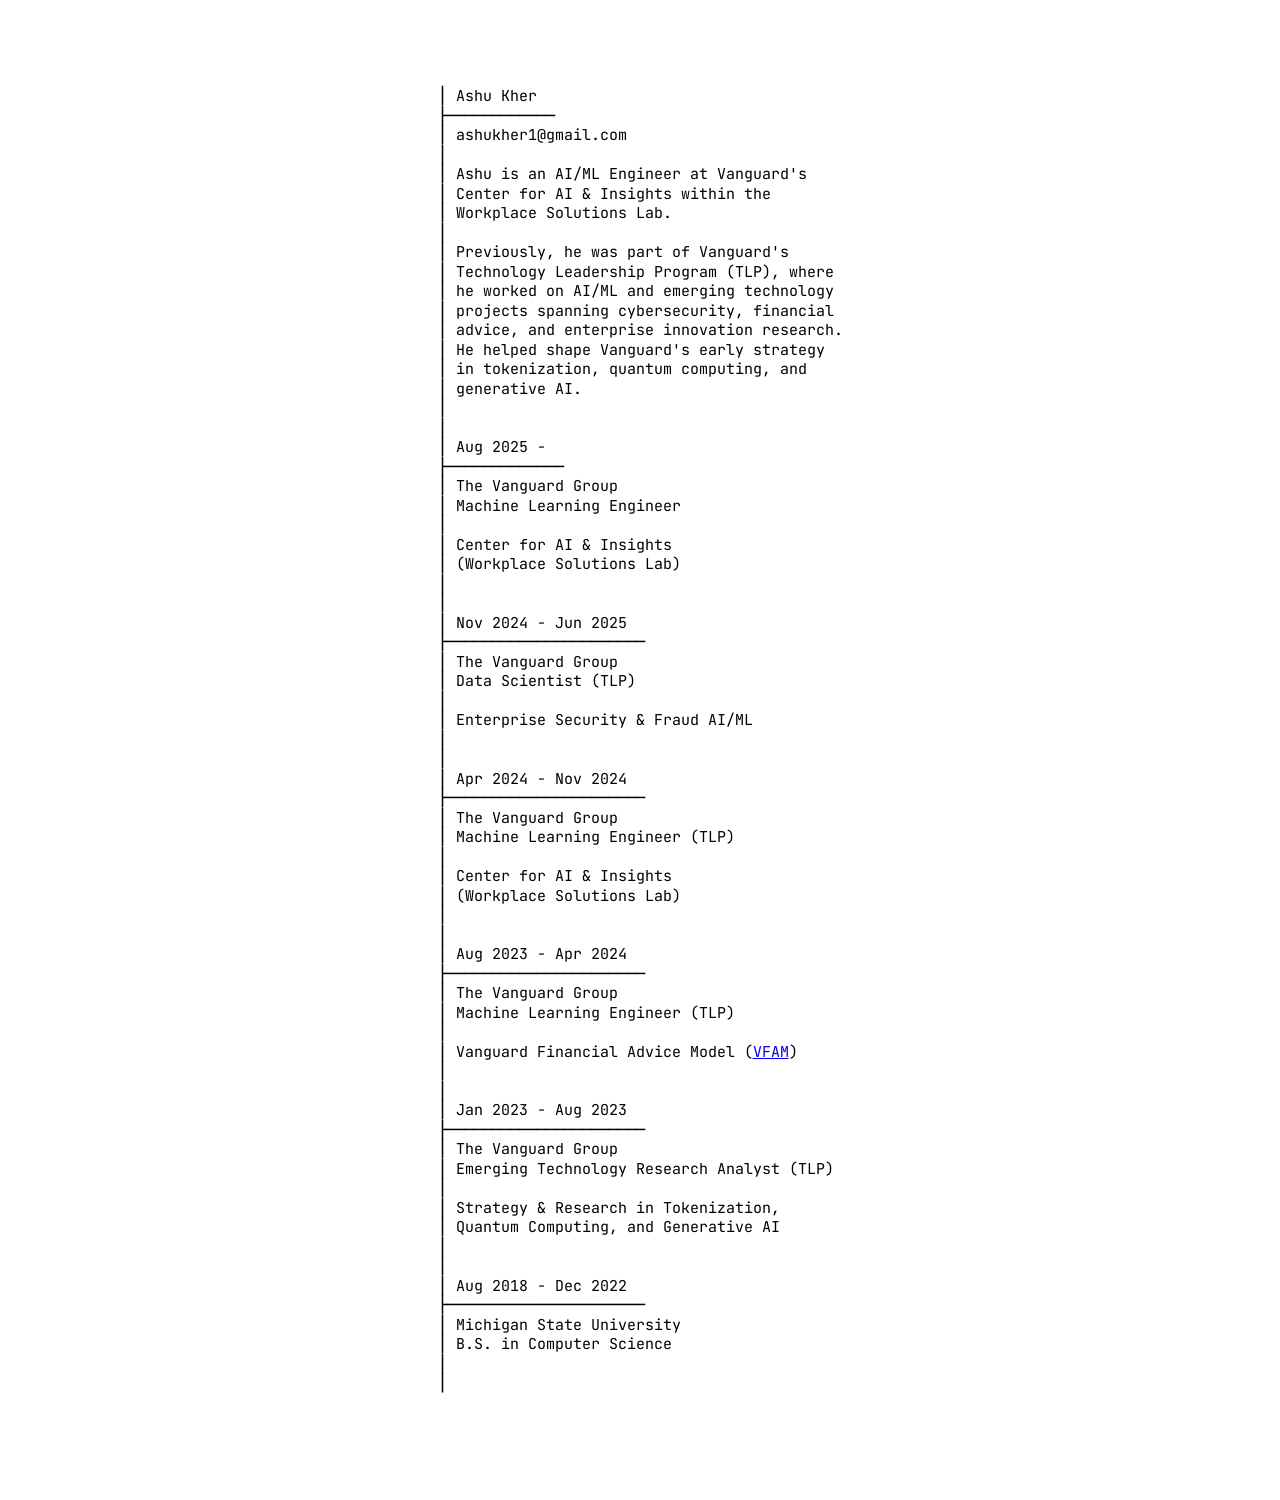
<file: index.html>
<!DOCTYPE HTML>
<html lang="en">

<head>
	<meta charset="utf-8" />
	<meta name="viewport" content="width=device-width, initial-scale=1" />

	<!-- load the fonts from Google -->
	<link rel="preconnect" href="https://fonts.googleapis.com">
	<link rel="preconnect" href="https://fonts.gstatic.com" crossorigin>
	<link href="https://fonts.googleapis.com/css2?family=JetBrains+Mono:ital,wght@0,100..800;1,100..800&display=swap"
		rel="stylesheet">

	<!-- my css -->
	<link rel="stylesheet" href="assets/css/main.css" />
	<title>Ashu Kher</title>
	<link rel="icon" type="image/x-icon" href="/assets/images/favicon.ico">
</head>

<body class="blog">
	<pre id="desc">
│ Ashu Kher
├────────────
│ ashukher1@gmail.com
│
│ Ashu is an AI/ML Engineer at Vanguard's
│ Center for AI & Insights within the
│ Workplace Solutions Lab.
│
│ Previously, he was part of Vanguard's
│ Technology Leadership Program (TLP), where
│ he worked on AI/ML and emerging technology
│ projects spanning cybersecurity, financial
│ advice, and enterprise innovation research.
│ He helped shape Vanguard's early strategy
│ in tokenization, quantum computing, and
│ generative AI.
│
│
│ Aug 2025 -
├─────────────
│ The Vanguard Group
│ Machine Learning Engineer
│
│ Center for AI & Insights
│ (Workplace Solutions Lab)
│
│
│ Nov 2024 - Jun 2025
├──────────────────────
│ The Vanguard Group
│ Data Scientist (TLP)
│
│ Enterprise Security & Fraud AI/ML
│
│
│ Apr 2024 - Nov 2024
├──────────────────────
│ The Vanguard Group
│ Machine Learning Engineer (TLP)
│
│ Center for AI & Insights
│ (Workplace Solutions Lab)
│
│
│ Aug 2023 - Apr 2024
├──────────────────────
│ The Vanguard Group
│ Machine Learning Engineer (TLP)
│
│ Vanguard Financial Advice Model (<a href="https://corporate.vanguard.com/content/dam/corp/research/pdf/a_novel_approach_to_financial_planning_using_vfam.pdf">VFAM</a>)
│
│
│ Jan 2023 - Aug 2023
├──────────────────────
│ The Vanguard Group
│ Emerging Technology Research Analyst (TLP)
│
│ Strategy & Research in Tokenization,
│ Quantum Computing, and Generative AI
│
│
│ Aug 2018 - Dec 2022
├──────────────────────
│ Michigan State University
│ B.S. in Computer Science
│
│
	</pre>
</body>

</html>
</file>
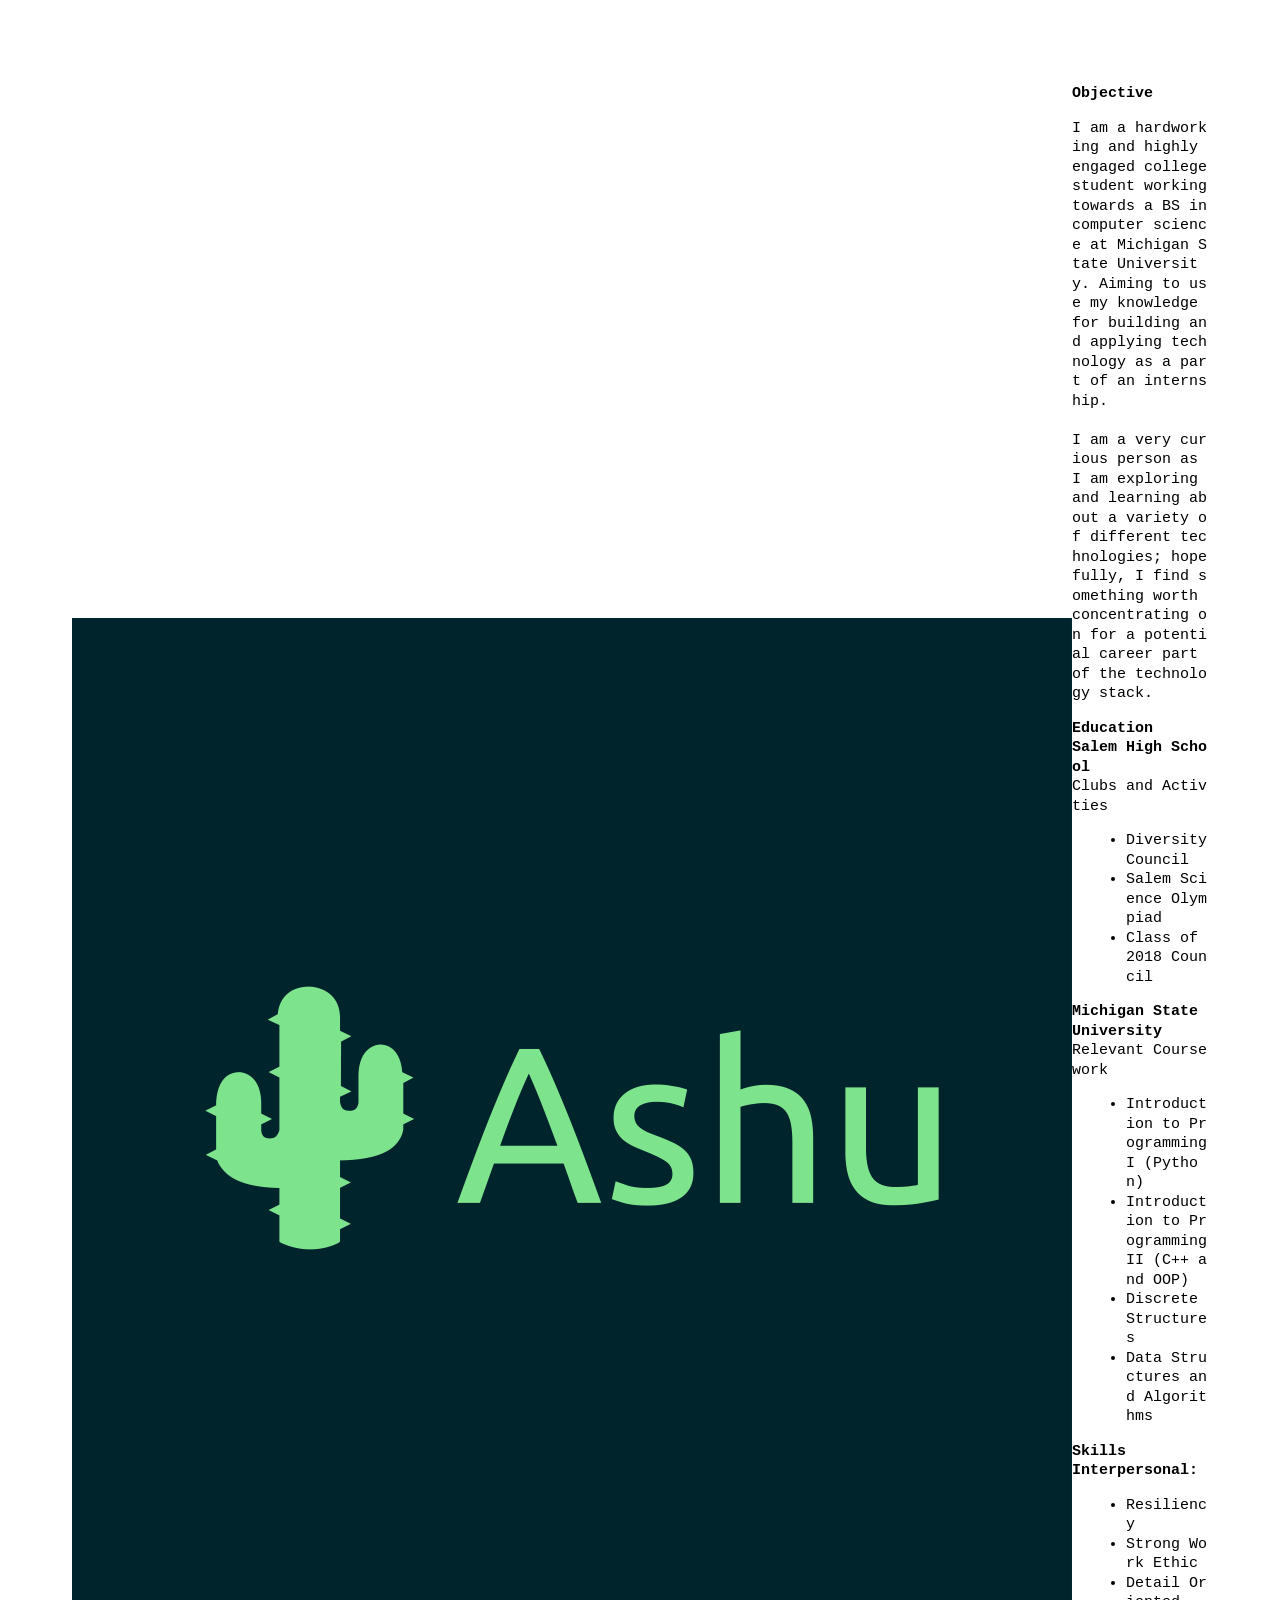
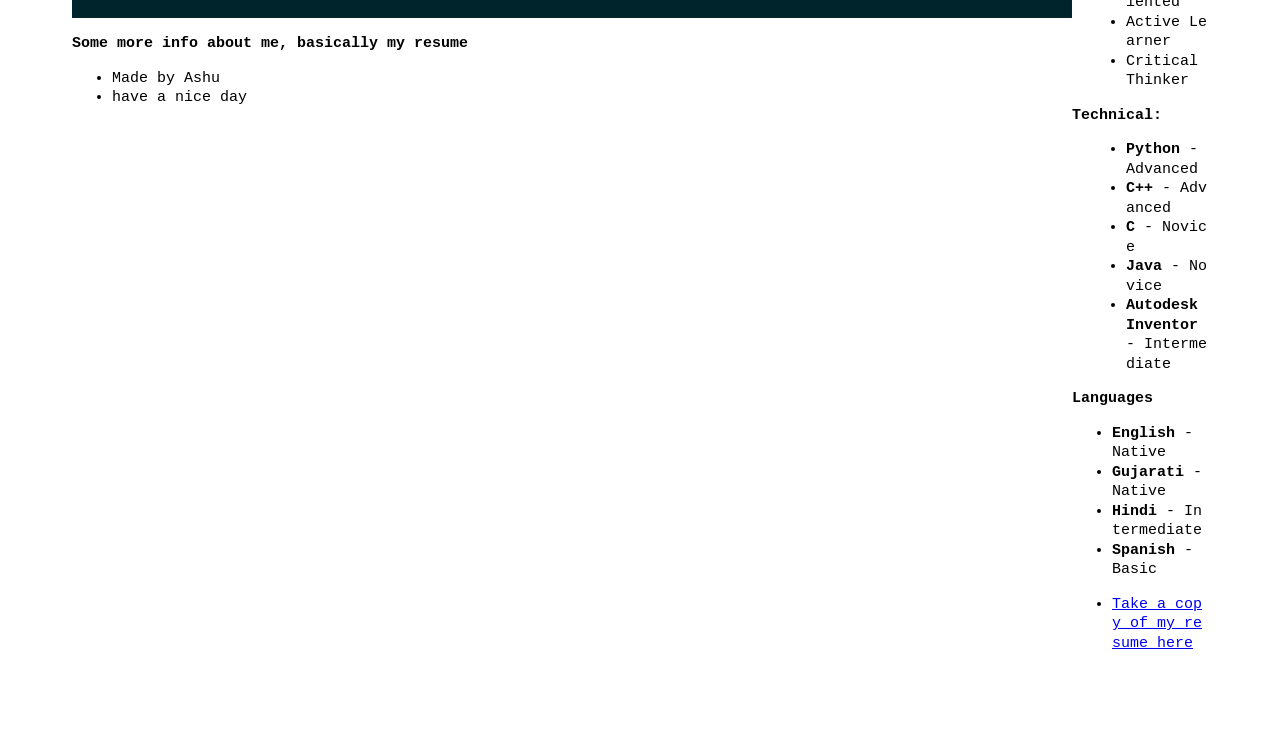
<file: pages/resume.html>
<!DOCTYPE HTML>
<html>

<head>
  <title>About Me</title>
  <meta charset="utf-8" />
  <meta name="viewport" content="width=device-width, initial-scale=1, user-scalable=no" />
  <link rel="stylesheet" href="../assets/css/main.css" />
</head>

<body class="is-preload">

  <header id="header">
    <div class="inner">
      <a href="../index.html" class="image avatar"><img src="../images/logo_src/default.png" alt="" /></a>
      <h1><strong>Some more info about me</strong>, basically my resume
      </h1>
    </div>
  </header>

  <div id="main">

    <!-- Objective -->
    <section id="one">
      <header class="major">
        <h2 style="padding-bottom: 0ch; margin-bottom: 0ch;">Objective</h2>
      </header>

      <p>
        I am a hardworking and highly engaged college student working towards a BS in computer science at Michigan State
        University. Aiming to use my knowledge for building and applying technology as a part of an internship. <br><br>

        I am a very curious person as I am exploring and learning about a variety of different technologies; hopefully,
        I find something worth concentrating on for a potential career part of the technology stack.
      </p>

    </section>

    <!-- Education -->
    <section id="two">
      <header class="major">
        <h2 style="padding-bottom: 0ch; margin-bottom: 0ch;">Education</h2>
      </header>

      <strong>Salem High School</strong><br>

      <div class="row">
        <header class="major">
          Clubs and Activties
        </header>

        <ul style="padding-left: 6ch;">
          <li>Diversity Council</li>
          <li>Salem Science Olympiad</li>
          <li>Class of 2018 Council</li>
        </ul>
      </div>

      <strong>Michigan State University</strong>

      <div class="row">
        <header class="major">
          Relevant Coursework
        </header>

        <ul style="padding-left: 6ch;">
          <li>Introduction to Programming I (Python)</li>
          <li>Introduction to Programming II (C++ and OOP)</li>
          <li>Discrete Structures</li>
          <li>Data Structures and Algorithms</li>
        </ul>
      </div>


    </section>

    <!-- Skills -->
    <section id="three">
      <header class="major">
        <h2 style="padding-bottom: 0ch; margin-bottom: 0ch;">Skills</h2>
      </header>


      <div class="row">

        <header class="major">
          <strong>Interpersonal:</strong>
        </header>

        <ul style="padding-left: 6ch;">
          <li>Resiliency</li>
          <li>Strong Work Ethic</li>
          <li>Detail Oriented</li>
          <li>Active Learner</li>
          <li>Critical Thinker</li>
        </ul>

        <header class="major">
          <strong>Technical:</strong>
        </header>

        <ul style="padding-left: 6ch;">

          <li><strong>Python</strong> - Advanced</li>
          <li><strong>C++</strong> - Advanced</li>
          <li><strong>C</strong> - Novice</li>
          <li><strong>Java</strong> - Novice</li>
          <li><strong>Autodesk Inventor</strong> - Intermediate</li>

        </ul>

      </div>
    </section>

    <!-- Languages -->
    <section id="four">
      <header class="major">
        <h2 style="padding-bottom: 0ch; margin-bottom: 0ch;">Languages</h2>
      </header>

      <ul>
        <li><strong>English</strong> - Native</li>
        <li><strong>Gujarati</strong> - Native</li>
        <li><strong>Hindi</strong> - Intermediate</li>
        <li><strong>Spanish</strong> - Basic</li>
      </ul>
    </section>

    <!-- Resume Button -->
    <!-- Need to put a copy of the resume in the href -->
    <section id="five">
      <ul class="actions">
        <li><a href="resume.pdf" class="button primary">Take a copy of my resume here</a></li>
      </ul>
    </section>

  </div>

  <!-- Footer -->
  <footer id="footer">
    <div class="inner">
      <ul class="copyright">
        <li>Made by Ashu</li>
        <li>have a nice day</li>
      </ul>
    </div>
  </footer>

  <!-- Scripts -->
  <script src="../assets/js/jquery.min.js"></script>
  <script src="../assets/js/jquery.poptrox.min.js"></script>
  <script src="../assets/js/browser.min.js"></script>
  <script src="../assets/js/breakpoints.min.js"></script>
  <script src="../assets/js/util.js"></script>
  <script src="../assets/js/main.js"></script>

</body>

</html>
</file>
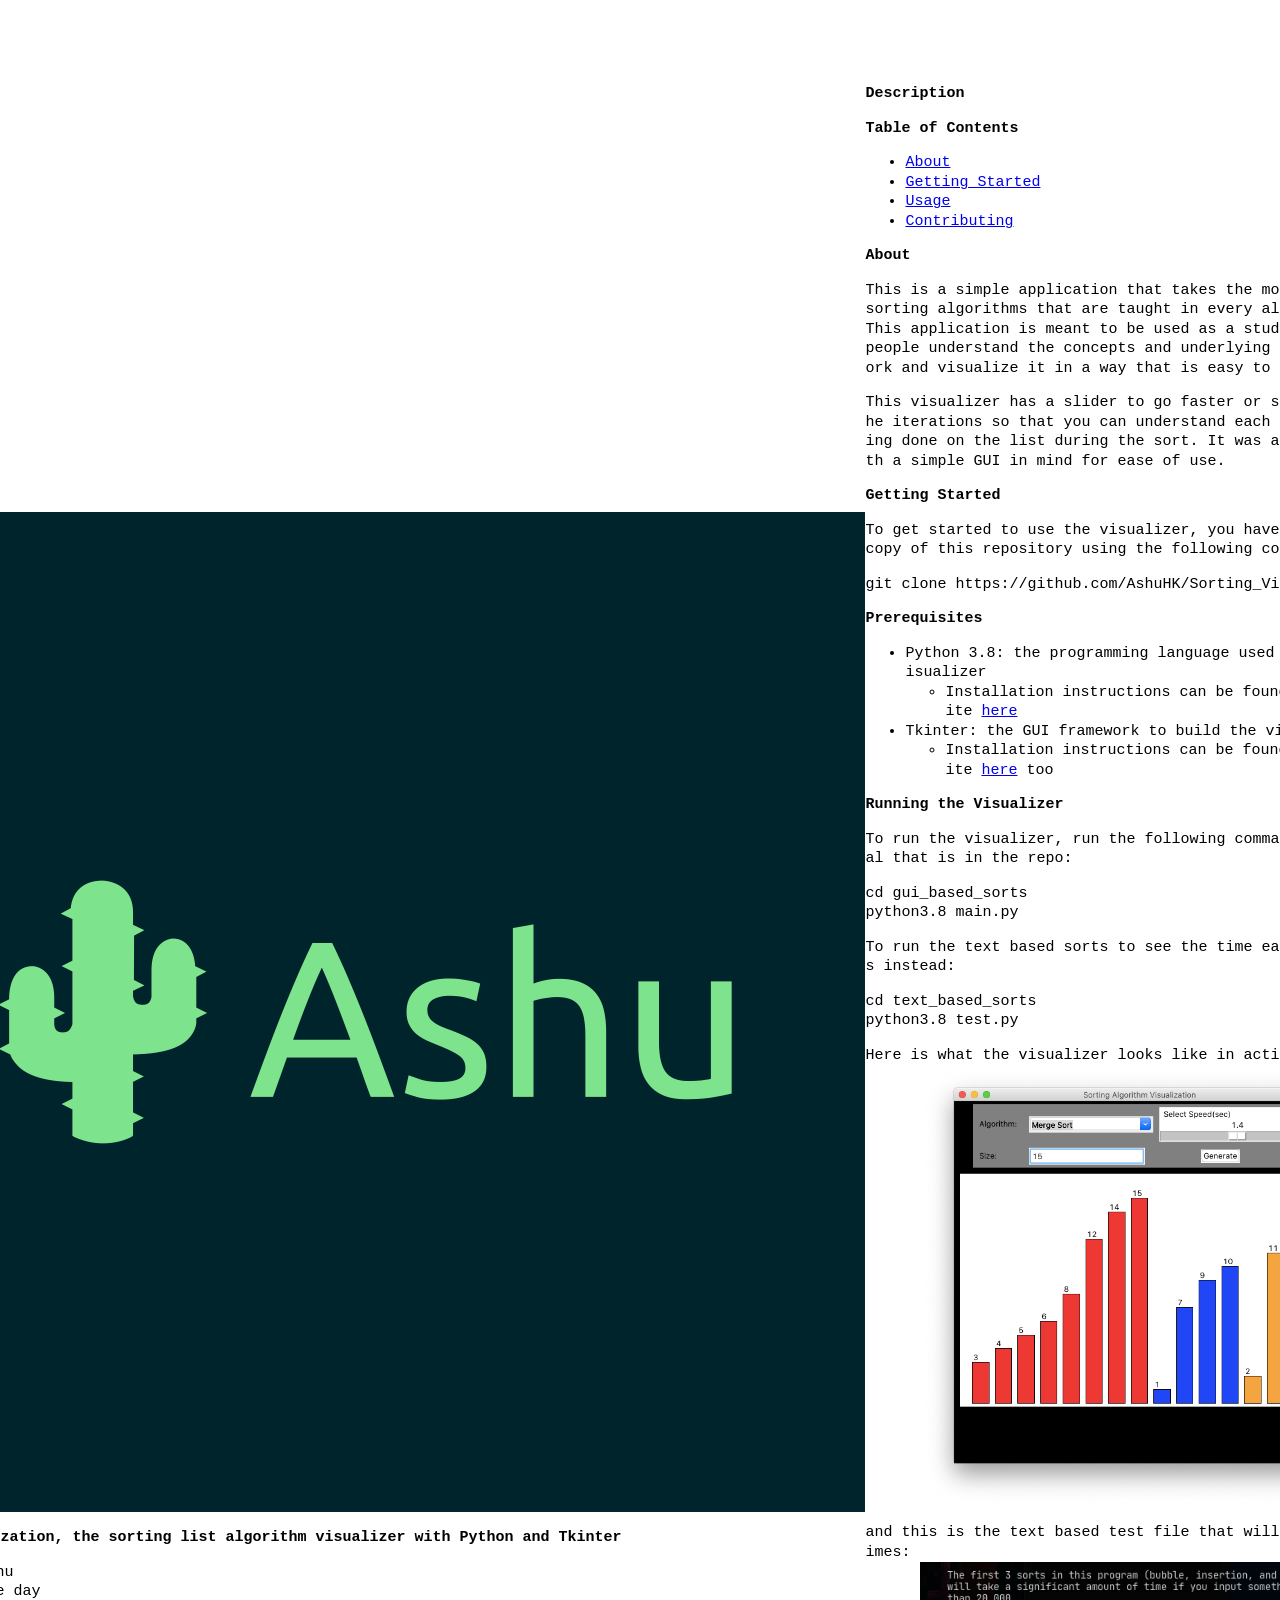
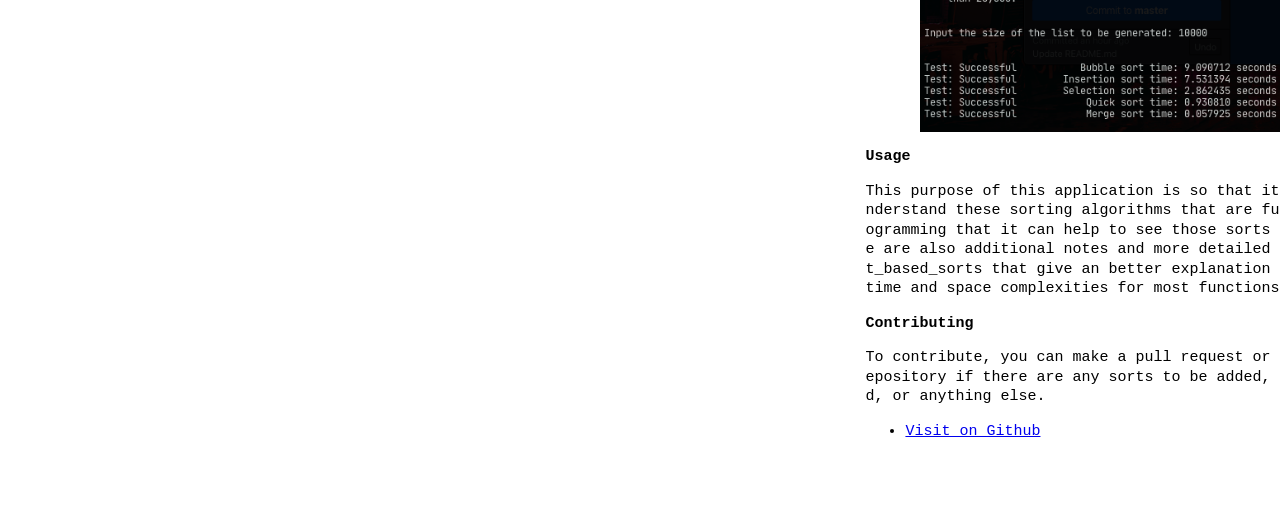
<file: pages/sorting.html>
<!DOCTYPE HTML>
<html>

<head>
  <title>Sorting Visualization</title>
  <meta charset="utf-8" />
  <meta name="viewport" content="width=device-width, initial-scale=1, user-scalable=no" />
  <link rel="stylesheet" href="../assets/css/main.css" />
</head>

<body class="is-preload">

  <header id="header">
    <div class="inner">
      <a href="../index.html" class="image avatar"><img src="../images/logo_src/default.png" alt="" /></a>
      <h1><strong>Sorting Visualization</strong>, the sorting list algorithm visualizer with Python and Tkinter
      </h1>
    </div>
  </header>

  <div id="main">

    <!-- README -->
    <section id="one">
      <header class="major">
        <h2 style="padding-bottom: 0ch; margin-bottom: 0ch;">Description</h2>
      </header>

      <p>
      <h2 id="table-of-contents">Table of Contents</h2>
      <ul>
        <li><a href="#about">About</a></li>
        <li><a href="#getting_started">Getting Started</a></li>
        <li><a href="#usage">Usage</a></li>
        <li><a href="#contributing">Contributing</a></li>
      </ul>
      <h2 id="about-a-name-about-a-">About <a name="about"></a></h2>
      <p>This is a simple application that takes the most fundamental sorting algorithms that are taught in every
        algorithms class. This application is meant to be used as a study tool to help people understand the concepts
        and underlying algorithms at work and visualize it in a way that is easy to comprehend.</p>
      <p>This visualizer has a slider to go faster or slower through the iterations so
        that you can understand each step that is being done on the list during the sort. It was also designed with a
        simple GUI in mind for ease of use.</p>
      <h2 id="getting-started-a-name-getting_started-a-">Getting Started <a name="getting_started"></a></h2>
      <p>To get started to use the visualizer, you have to first get a copy of this repository using the following
        command:</p>
      <pre><code>git <span class="hljs-keyword">clone</span> <span class="hljs-title">https</span>://github.com/AshuHK/Sorting_Visualization.git
</code></pre>
      <h3 id="prerequisites">Prerequisites</h3>
      <ul>
        <li>Python 3.8: the programming language used to build the visualizer<ul>
            <li>Installation instructions can be found at their website <a
                href="https://www.python.org/downloads/">here</a></li>
          </ul>
        </li>
        <li>Tkinter: the GUI framework to build the visualizer<ul>
            <li>Installation instructions can be found at their website <a
                href="https://tkdocs.com/tutorial/install.html">here</a> too</li>
          </ul>
        </li>
      </ul>
      <h3 id="running-the-visualizer">Running the Visualizer</h3>
      <p>To run the visualizer, run the following commands in a termnial that is in the repo:</p>
      <pre><code><span class="hljs-keyword">cd</span> gui_based_sorts
<span class="hljs-keyword">python3</span>.<span class="hljs-number">8</span> main.<span class="hljs-keyword">py</span>
</code></pre>
      <p>To run the text based sorts to see the time each take, do this instead:</p>
      <pre><code><span class="hljs-keyword">cd</span> text_based_sorts
<span class="hljs-keyword">python3</span>.<span class="hljs-number">8</span> test.<span class="hljs-keyword">py</span>
</code></pre>
      <p>Here is what the visualizer looks like in action: <img src="../images/screenshots/gui_screenshot.png"
          alt="gui_screenshot" style="max-width: 100%; max-height: 100%; width: auto; margin: auto; display: block; margin-left:auto; margin-right: auto; width: 80%;"></p>
      <p>and this is the text based test file that will show you the times: <img
          src="../images/screenshots/text_screenshot.png" alt="text_screenshot" style="max-width: 100%; max-height: 100%; width: auto; margin: auto; display: block; margin-left:auto; margin-right: auto; width: 80%;"></p>
      <h2 id="usage-a-name-usage-a-">Usage <a name="usage"></a></h2>
      <p>This purpose of this application is so that it is easier to understand these sorting algorithms that are
        fundamental to programming that it can help to see those sorts in action. There are also additional notes and
        more detailed comments in text_based_sorts that give an better explanation as well as the time and space
        complexities for most functions.</p>
      <h2 id="contributing-a-name-contributing-a-">Contributing <a name="contributing"></a></h2>
      <p>To contribute, you can make a pull request or issue on this repository if there are any sorts to be added, bugs
        to be fixed, or anything else.</p>

      </p>

    </section>


    <!-- Resume Button -->
    <!-- Need to put a copy of the resume in the href -->
    <section id="five">
      <ul class="actions">
        <li><a href="https://github.com/AshuHK/Sorting_Visualization" class="button primary">Visit on Github</a></li>
      </ul>
    </section>

  </div>

  <!-- Footer -->
  <footer id="footer">
    <div class="inner">
      <ul class="copyright">
        <li>Made by Ashu</li>
        <li>have a nice day</li>
      </ul>
    </div>
  </footer>

  <!-- Scripts -->
  <script src="../assets/js/jquery.min.js"></script>
  <script src="../assets/js/jquery.poptrox.min.js"></script>
  <script src="../assets/js/browser.min.js"></script>
  <script src="../assets/js/breakpoints.min.js"></script>
  <script src="../assets/js/util.js"></script>
  <script src="../assets/js/main.js"></script>

</body>

</html>
</file>
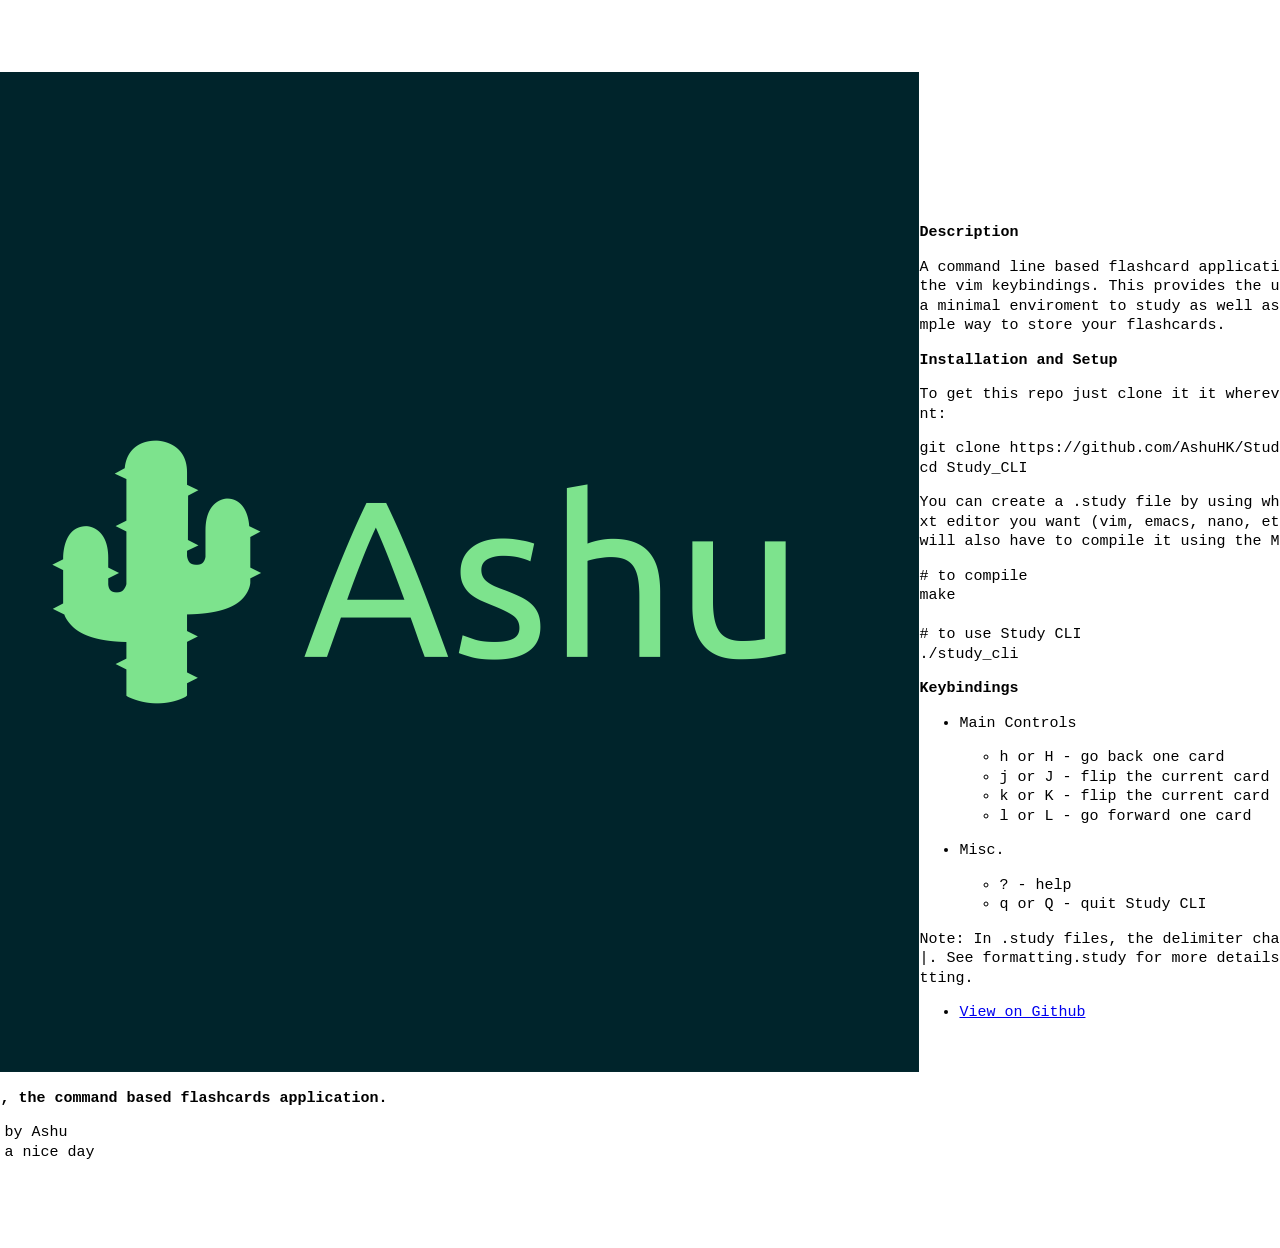
<file: pages/study_cli.html>
<!DOCTYPE HTML>
<html>

<head>
  <title>Study CLI</title>
  <meta charset="utf-8" />
  <meta name="viewport" content="width=device-width, initial-scale=1, user-scalable=no" />
  <link rel="stylesheet" href="../assets/css/main.css" />
</head>

<body class="is-preload">

  <header id="header">
    <div class="inner">
      <a href="../index.html" class="image avatar"><img src="../images/logo_src/default.png" alt="" /></a>
      <h1><strong>Study CLI</strong>, the command based flashcards application. 
      </h1>
    </div>
  </header>

  <div id="main">

    <!-- README -->
    <section id="one">
      <header class="major">
        <h2 style="padding-bottom: 0ch; margin-bottom: 0ch;">Description</h2>
      </header>

      <p>
      <p>A command line based flashcard application using the vim keybindings. This provides the user with a minimal
        enviroment to study as well as a new simple way to store your flashcards.</p>
      <h2 id="installation-and-setup">Installation and Setup</h2>
      <p>To get this repo just clone it it wherever you want:</p>
      <pre><code class="lang-bash">git <span class="hljs-keyword">clone</span> <span class="hljs-title">https</span>://github.com/AshuHK/Study_CLI.git
cd Study_CLI
</code></pre>
      <p>You can create a <code>.study</code> file by using whatever text editor you want (vim, emacs, nano, etc.). You
        will also have to compile it using the Makefile:</p>
      <pre><code class="lang-bash"><span class="hljs-meta"># to compile</span>
make

<span class="hljs-meta"># to use Study CLI</span>
./study_cli
</code></pre>
      <h2 id="keybindings">Keybindings</h2>
      <ul>
        <li>
          <p>Main Controls</p>
          <ul>
            <li><code>h</code> or <code>H</code> - go back one card</li>
            <li><code>j</code> or <code>J</code> - flip the current card</li>
            <li><code>k</code> or <code>K</code> - flip the current card (also)</li>
            <li><code>l</code> or <code>L</code> - go forward one card</li>
          </ul>
        </li>
        <li>
          <p>Misc.</p>
          <ul>
            <li><code>?</code> - help</li>
            <li><code>q</code> or <code>Q</code> - quit Study CLI</li>
          </ul>
        </li>
      </ul>
      <p>Note: In <code>.study</code> files, the delimiter character is <code>|</code>. See
        <code>formatting.study</code> for more details on formatting.</p>

      </p>

    </section>


    <!-- Resume Button -->
    <!-- Need to put a copy of the resume in the href -->
    <section id="five">
      <ul class="actions">
        <li><a href="https://github.com/AshuHK/Study_CLI" class="button primary">View on Github</a></li>
      </ul>
    </section>

  </div>

  <!-- Footer -->
  <footer id="footer">
    <div class="inner">
      <ul class="copyright">
        <li>Made by Ashu</li>
        <li>have a nice day</li>
      </ul>
    </div>
  </footer>

  <!-- Scripts -->
  <script src="../assets/js/jquery.min.js"></script>
  <script src="../assets/js/jquery.poptrox.min.js"></script>
  <script src="../assets/js/browser.min.js"></script>
  <script src="../assets/js/breakpoints.min.js"></script>
  <script src="../assets/js/util.js"></script>
  <script src="../assets/js/main.js"></script>

</body>

</html>
</file>
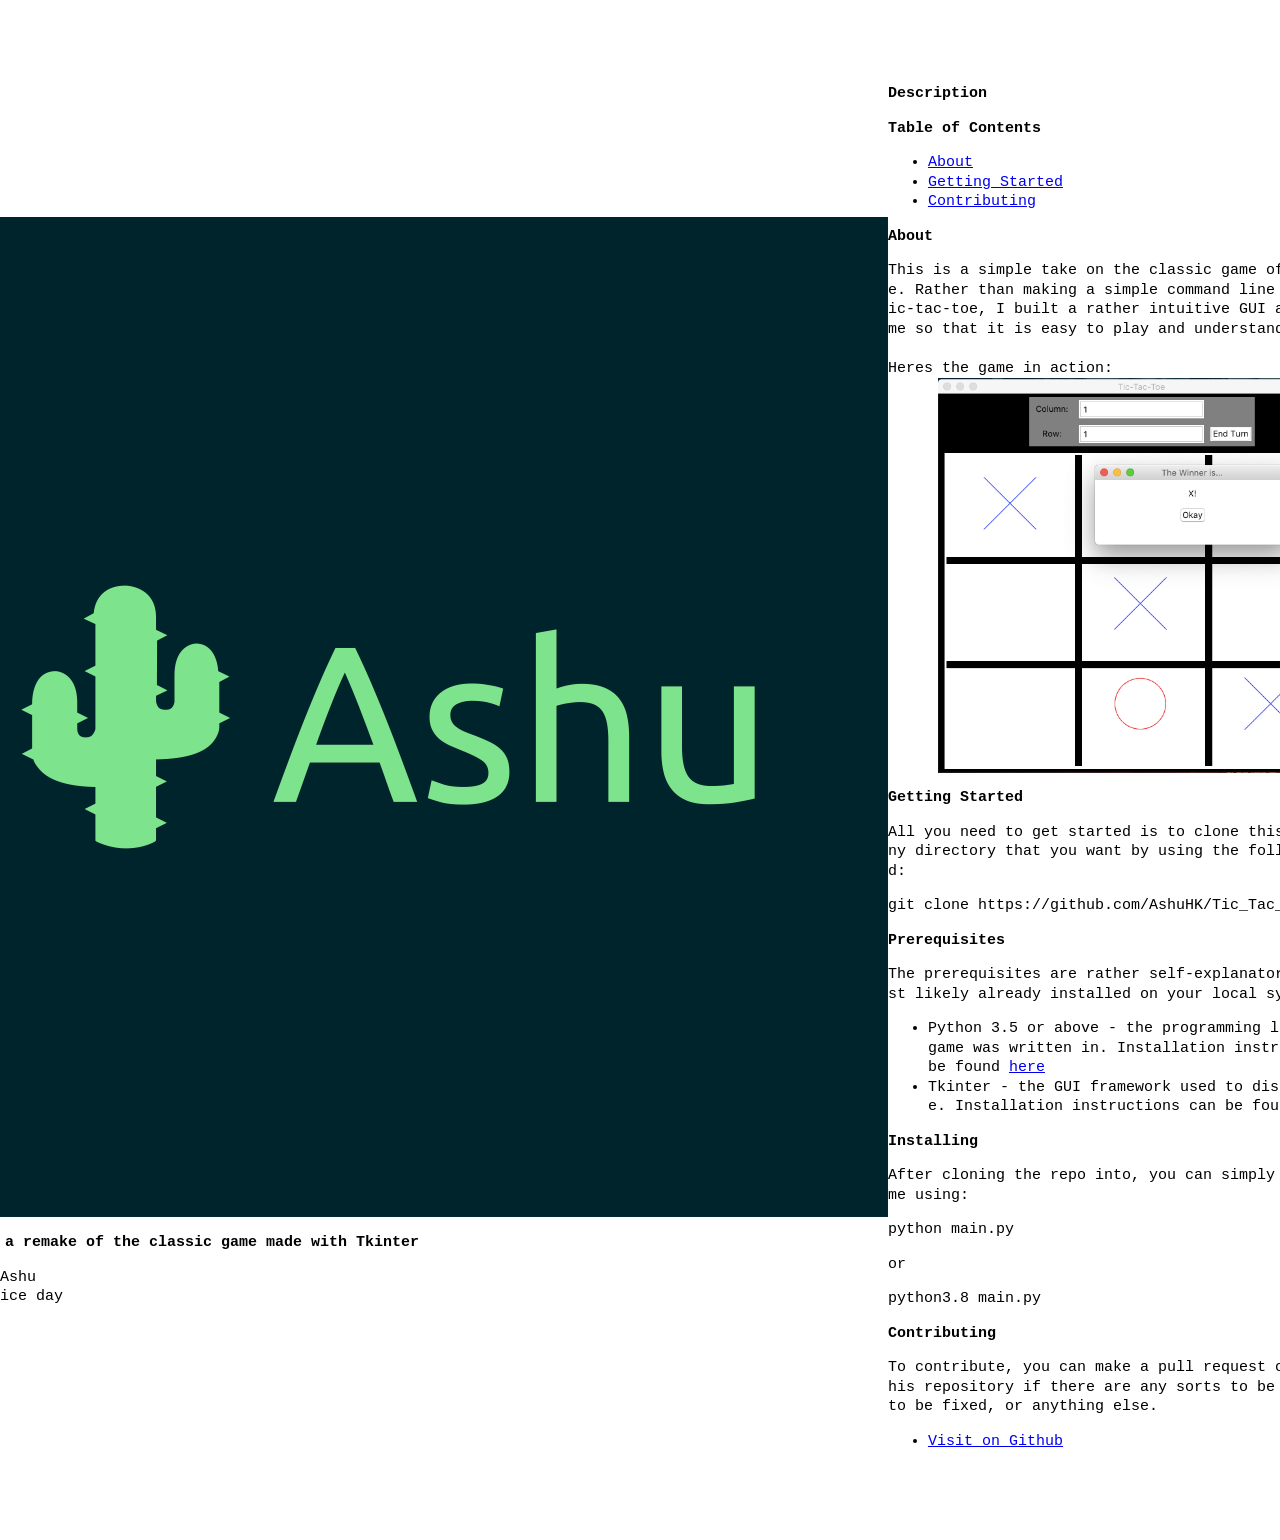
<file: pages/tic_tac_toe.html>
<!DOCTYPE HTML>
<html>

<head>
  <title>Tic Tac Toe</title>
  <meta charset="utf-8" />
  <meta name="viewport" content="width=device-width, initial-scale=1, user-scalable=no" />
  <link rel="stylesheet" href="../assets/css/main.css" />
</head>

<body class="is-preload">

  <header id="header">
    <div class="inner">
      <a href="../index.html" class="image avatar"><img src="../images/logo_src/default.png" alt="" /></a>
      <h1><strong>Tic Tac Toe</strong>, a remake of the classic game made with Tkinter
      </h1>
    </div>
  </header>

  <div id="main">

    <!-- README -->
    <section id="one">
      <header class="major">
        <h2 style="padding-bottom: 0ch; margin-bottom: 0ch;">Description</h2>
      </header>

      <p>
      <h2 id="table-of-contents">Table of Contents</h2>
      <ul>
        <li><a href="#about">About</a></li>
        <li><a href="#getting_started">Getting Started</a></li>
        <li><a href="#contributing">Contributing</a></li>
      </ul>

      <h2 id="about-a-name-about-a-">About <a name="about"></a></h2>
      <p>This is a simple take on the classic game of tic-tac-toe. Rather than making a simple command line version of
        tic-tac-toe, I built a rather intuitive GUI around the game so that it is easy to play and understand. <br><br>
        Heres the game in action: <img src="../images/screenshots/tic_tac_toe_screenshot.png"
          alt="Tic-Tac-Toe game screenshot"
          style="max-width: 100%; max-height: 100%; width: auto; margin: auto; display: block; margin-left:auto; margin-right: auto; width: 80%;">
      </p>
      <h2 id="getting-started-a-name-getting_started-a-">Getting Started <a name="getting_started"></a></h2>
      <p>All you need to get started is to clone this repo into any directory that you want by using the following
        command:</p>
      <pre><code>git <span class="hljs-keyword">clone</span> <span class="hljs-title">https</span>://github.com/AshuHK/Tic_Tac_Toe_Game.git
</code></pre>
      <h3 id="prerequisites">Prerequisites</h3>
      <p>The prerequisites are rather self-explanatory and are most likely already installed on your local system:</p>
      <ul>
        <li>Python 3.5 or above - the programming language this game was written in. Installation instructions can be
          found <a href="https://www.python.org/downloads/">here</a></li>
        <li>Tkinter - the GUI framework used to display the game. Installation instructions can be found <a
            href="https://tkdocs.com/tutorial/install.html">here too</a></li>
      </ul>
      <h3 id="installing">Installing</h3>
      <p>After cloning the repo into, you can simply start the game using:</p>
      <pre><code class="lang-zsh"><span class="hljs-keyword">python</span> main.<span class="hljs-keyword">py</span>
</code></pre>
      <p>or</p>
      <pre><code class="lang-zsh"><span class="hljs-selector-tag">python3</span><span class="hljs-selector-class">.8</span> <span class="hljs-selector-tag">main</span><span class="hljs-selector-class">.py</span>
</code></pre>
      <h2 id="contributing-a-name-contributing-a-">Contributing <a name="contributing"></a></h2>
      <p>To contribute, you can make a pull request or issue on this repository if there are any sorts to be added, bugs
        to be fixed, or anything else.</p>

      </p>

    </section>


    <!-- Resume Button -->
    <!-- Need to put a copy of the resume in the href -->
    <section id="five">
      <ul class="actions">
        <li><a href="https://github.com/AshuHK/Tic_Tac_Toe_Game" class="button primary">Visit on Github</a></li>
      </ul>
    </section>

  </div>

  <!-- Footer -->
  <footer id="footer">
    <div class="inner">
      <ul class="copyright">
        <li>Made by Ashu</li>
        <li>have a nice day</li>
      </ul>
    </div>
  </footer>

  <!-- Scripts -->
  <script src="../assets/js/jquery.min.js"></script>
  <script src="../assets/js/jquery.poptrox.min.js"></script>
  <script src="../assets/js/browser.min.js"></script>
  <script src="../assets/js/breakpoints.min.js"></script>
  <script src="../assets/js/util.js"></script>
  <script src="../assets/js/main.js"></script>

</body>

</html>
</file>
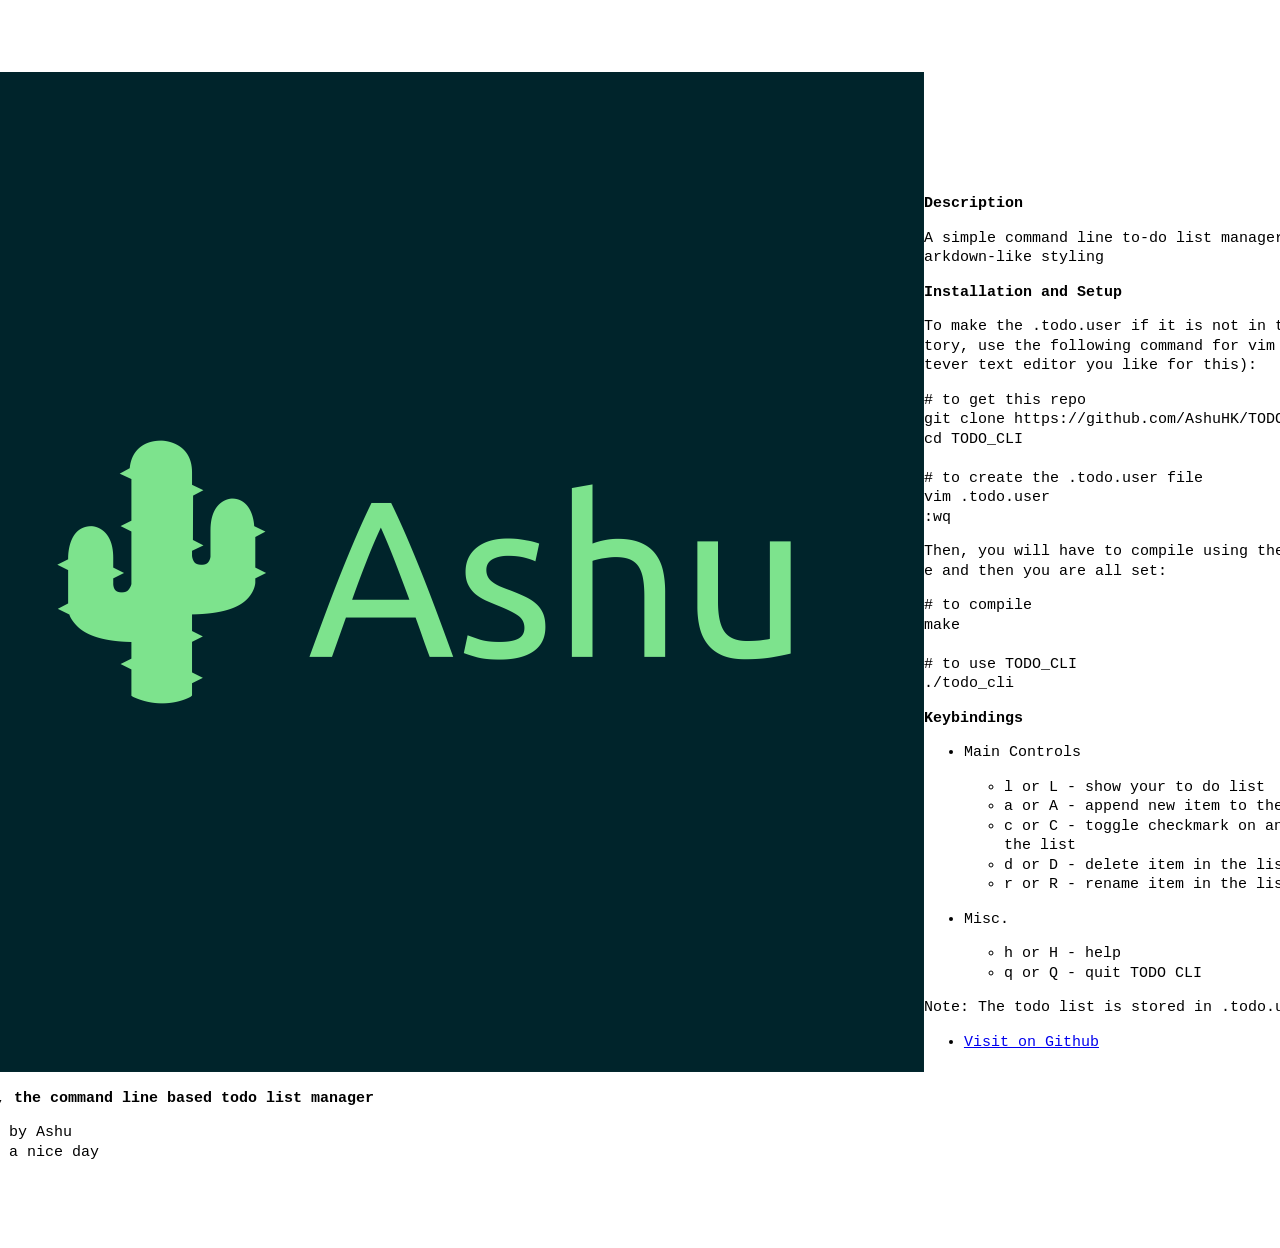
<file: pages/todo_cli.html>
<!DOCTYPE HTML>
<html>

<head>
  <title>TODO CLI</title>
  <meta charset="utf-8" />
  <meta name="viewport" content="width=device-width, initial-scale=1, user-scalable=no" />
  <link rel="stylesheet" href="../assets/css/main.css" />
</head>

<body class="is-preload">

  <header id="header">
    <div class="inner">
      <a href="../index.html" class="image avatar"><img src="../images/logo_src/default.png" alt="" /></a>
      <h1><strong>TODO CLI</strong>, the command line based todo list manager
      </h1>
    </div>
  </header>

  <div id="main">

    <!-- README -->
    <section id="one">
      <header class="major">
        <h2 style="padding-bottom: 0ch; margin-bottom: 0ch;">Description</h2>
      </header>

      <p>
      <p>A simple command line to-do list manager using markdown-like styling</p>
      <h2 id="installation-and-setup">Installation and Setup</h2>
      <p>To make the <code>.todo.user</code> if it is not in the directory, use the following command for vim (use
        whatever text editor you like for this):</p>

<pre><code class="lang-bash"><span class="hljs-comment"># to get this repo</span>
git <span class="hljs-keyword">clone</span> <span class="hljs-title">https</span>://github.com/AshuHK/TODO_CLI.git
cd TODO_CLI

<span class="hljs-comment"># to create the .todo.user file</span>
vim .todo.<span class="hljs-keyword">user</span>
<span class="hljs-title">:wq</span>
</code></pre>

      <p>Then, you will have to compile using the Makefile and then you are all set:</p>

<pre><code><span class="hljs-meta"># to compile</span>
make

<span class="hljs-meta"># to use TODO_CLI</span>
./todo_cli
</code></pre>

      <h2 id="keybindings">Keybindings</h2>
      <ul>
        <li>
          <p>Main Controls</p>
          <ul>
            <li><code>l</code> or <code>L</code> - show your to do list</li>
            <li><code>a</code> or <code>A</code> - append new item to the list</li>
            <li><code>c</code> or <code>C</code> - toggle checkmark on an item in the list</li>
            <li><code>d</code> or <code>D</code> - delete item in the list</li>
            <li><code>r</code> or <code>R</code> - rename item in the list</li>
          </ul>
        </li>
        <li>
          <p>Misc.</p>
          <ul>
            <li><code>h</code> or <code>H</code> - help</li>
            <li><code>q</code> or <code>Q</code> - quit TODO CLI</li>
          </ul>
        </li>
      </ul>
      <p>Note: The todo list is stored in <code>.todo.user</code>.</p>

      </p>

    </section>


    <!-- Resume Button -->
    <!-- Need to put a copy of the resume in the href -->
    <section id="five">
      <ul class="actions">
        <li><a href="https://github.com/AshuHK/TODO_CLI" class="button primary">Visit on Github</a></li>
      </ul>
    </section>

  </div>

  <!-- Footer -->
  <footer id="footer">
    <div class="inner">
      <ul class="copyright">
        <li>Made by Ashu</li>
        <li>have a nice day</li>
      </ul>
    </div>
  </footer>

  <!-- Scripts -->
  <script src="../assets/js/jquery.min.js"></script>
  <script src="../assets/js/jquery.poptrox.min.js"></script>
  <script src="../assets/js/browser.min.js"></script>
  <script src="../assets/js/breakpoints.min.js"></script>
  <script src="../assets/js/util.js"></script>
  <script src="../assets/js/main.js"></script>

</body>

</html>
</file>
<file: assets/css/main.css>
* {
	font-family: "JetBrains Mono", monospace;
	font-size: min(3vw, 15px);
}

body {
	display: flex;
	justify-content: center;
	align-items: center;
	padding: 5% 5% 5% 5%;
	text-align: left;
	line-height: 1.3;
	word-break: break-all;
	word-wrap: break-word;
}
</file>
